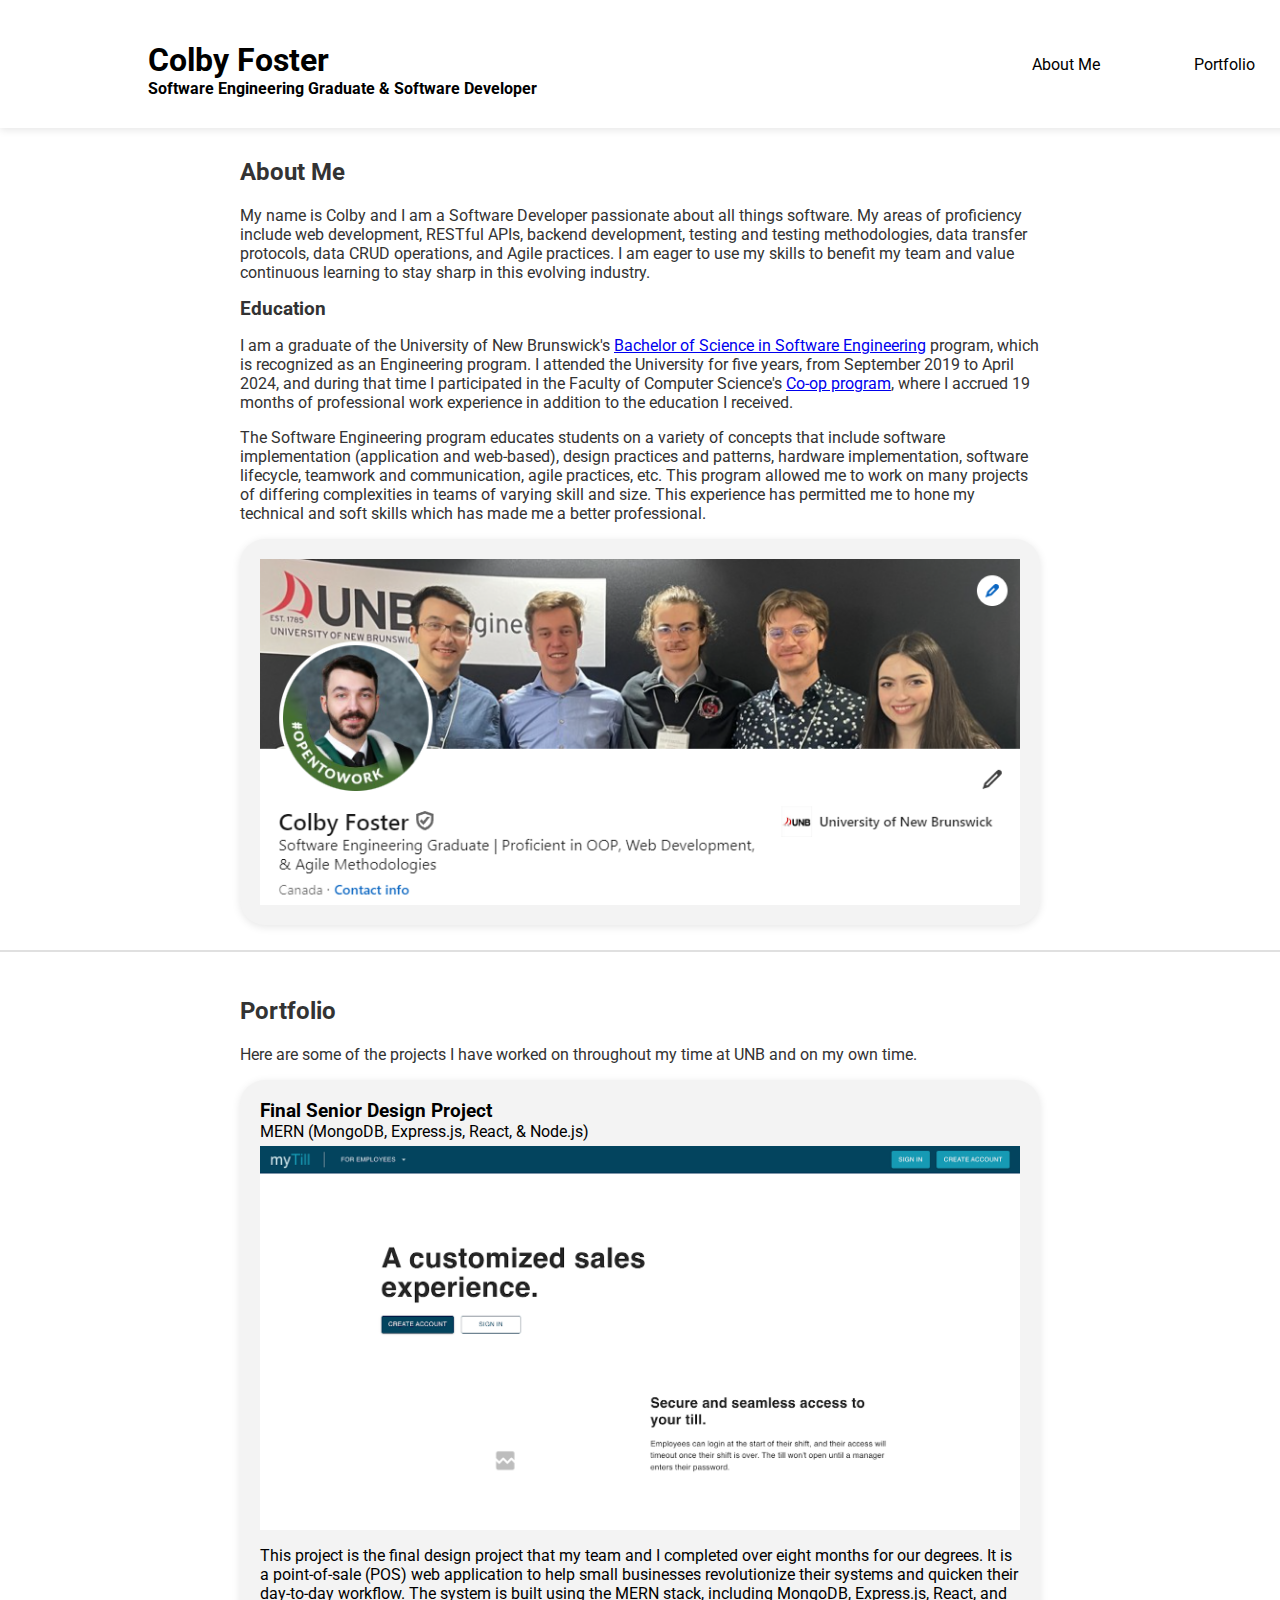
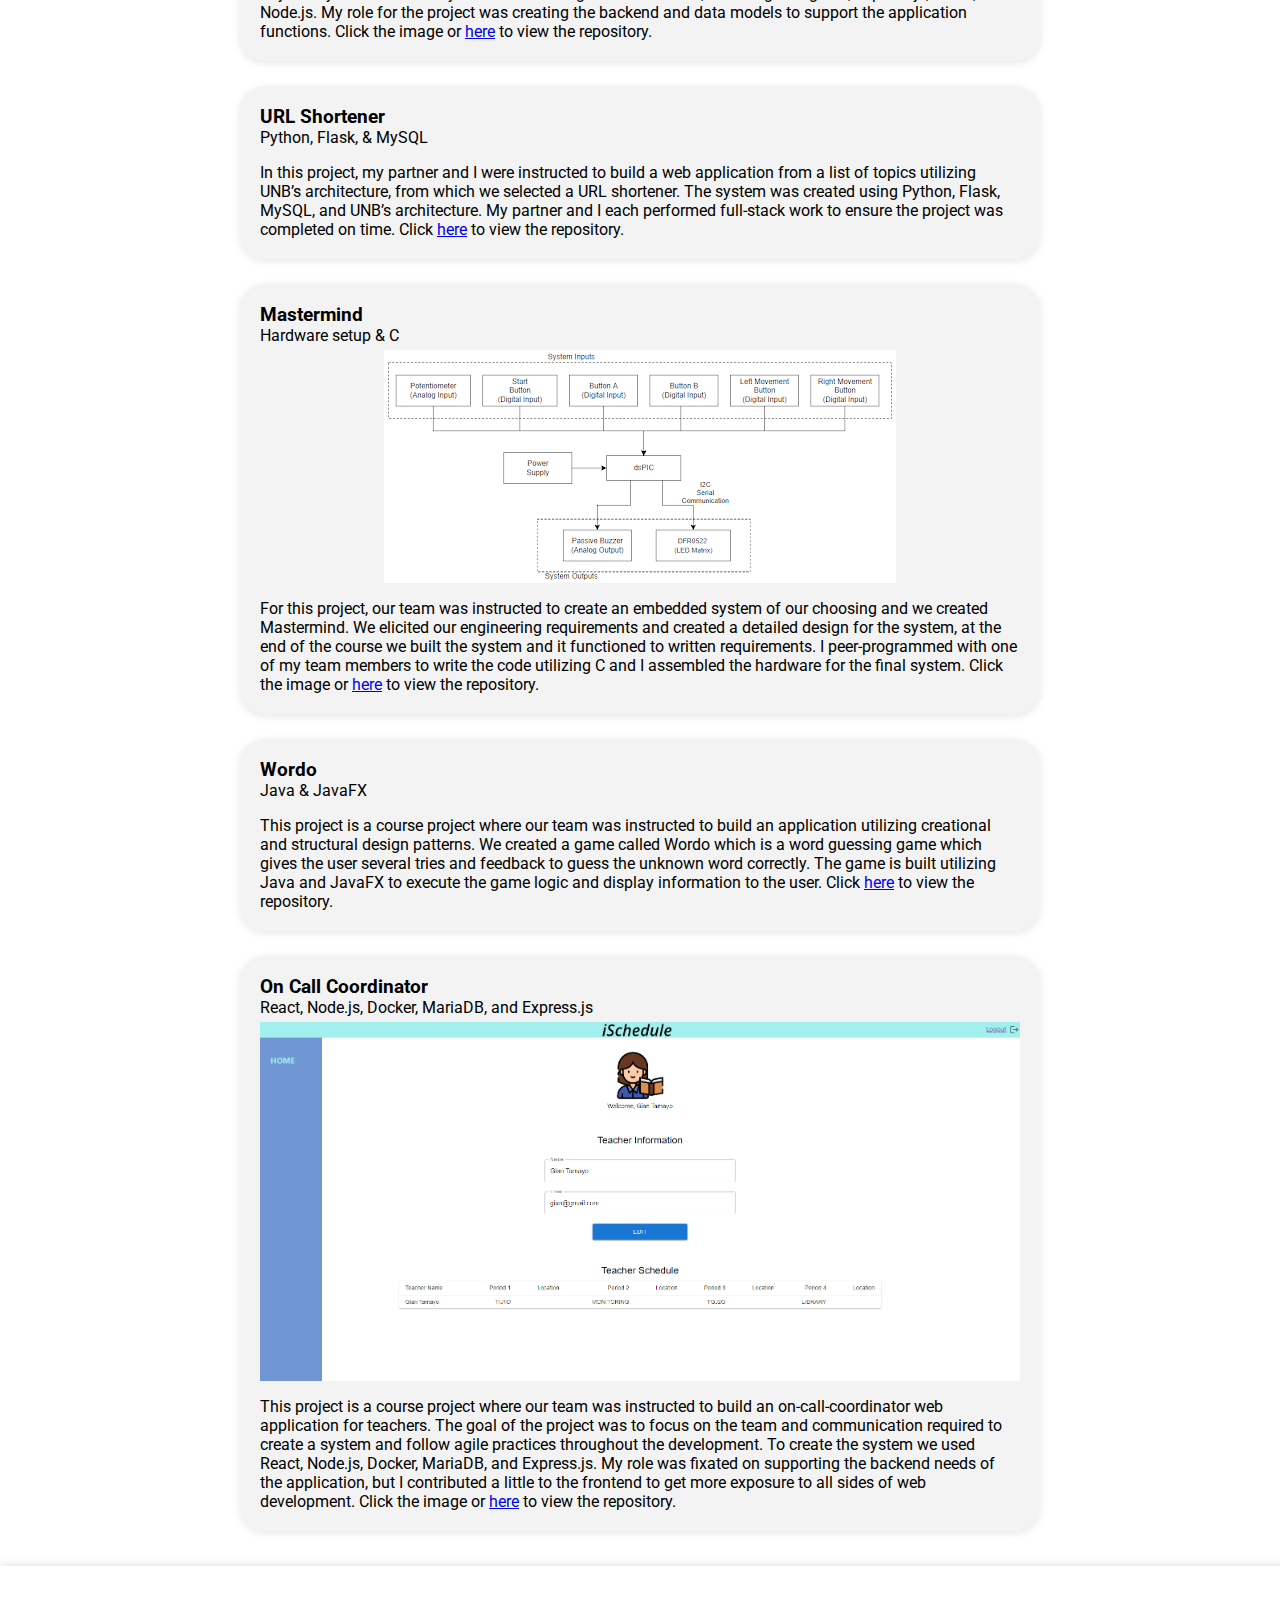
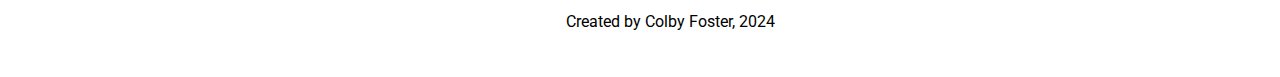
<file: index.html>
<!DOCTYPE html>
<html lang="en">
<head>
    <meta charset="UTF-8">
    <link rel="stylesheet" href="./css/portfolio.css">
    <link rel="apple-touch-icon" sizes="180x180" href="./images/apple-touch-icon.png">
    <link rel="icon" type="image/png" sizes="32x32" href="./images/favicon-32x32.png">
    <link rel="icon" type="image/png" sizes="16x16" href="./images/favicon-16x16.png">
    <link rel="manifest" href="./images/site.webmanifest">
    <meta name="viewport" content="width=device-width, initial-scale=1.0">
    <title>Colby Foster - Portfolio</title>
</head>
<body>


<div class="container">
    <header>
        <h1>Colby Foster</h1>
        <h4>Software Engineering Graduate & Software Developer</h4>
    </header>
    <nav>
        <a href="#about">About Me</a>
        <a href="#portfolio">Portfolio</a>
    </nav>
</div>


<section id="about">
    <h2>About Me</h2>
    <p>
        My name is Colby and I am a Software Developer passionate about all things software. My areas of proficiency include web development, 
        RESTful APIs, backend development, testing and testing methodologies, data transfer protocols, data CRUD operations, and Agile practices.
        I am eager to use my skills to benefit my team and value continuous learning to stay sharp in this evolving industry.
    </p>

    <h3>Education</h3>
    <p>
        I am a graduate of the University of New Brunswick's 
        <a href="https://www.unb.ca/academics/calendar/undergraduate/current/frederictonprograms/bachelorofscienceinsoftwarenegineering.html">Bachelor of Science in Software Engineering</a> 
        program, which is recognized as an Engineering program. I attended the University for five years, from September 2019 to April 2024, 
        and during that time I participated in the Faculty of Computer Science's 
        <a href="https://www.unb.ca/fredericton/cs/coop/">Co-op program</a>, 
        where I accrued 19 months of professional work experience in addition to the education I received.
    </p>
    <p>
        The Software Engineering program educates students on a variety of concepts that include software implementation (application and web-based), design practices and patterns, 
        hardware implementation, software lifecycle, teamwork and communication, agile practices, etc.
        This program allowed me to work on many projects of differing complexities in teams of varying skill and size. This experience has permitted me to hone my technical and soft 
        skills which has made me a better professional. 
    </p>


    <div class="linkedin-container">
        <a href="https://www.linkedin.com/in/colby-foster-60380b198/" target="_blank">
            <img src="linkedin-profile.png" alt="LinkedIn Profile">
        </a>
    </div>

</section>

<hr>

<section id="portfolio">
    <h2>Portfolio</h2>
    <p>Here are some of the projects I have worked on throughout my time at UNB and on my own time.</p>

    <div class="projects-container">
        <h3>Final Senior Design Project</h3>
        <p class="container-header-text">MERN (MongoDB, Express.js, React, & Node.js)</p>
        <a href="https://github.com/SWEseniordesign/senior-design" target="_blank">
            <img class="project-img" src="./images/senior-design.png" alt="Senior-Design">
        </a>
        <p class="container-text">
            This project is the final design project that my team and I completed over eight months for our degrees. It is a point-of-sale (POS) web application to help 
            small businesses revolutionize their systems and quicken their day-to-day workflow. The system is built using the MERN stack, including MongoDB, Express.js, 
            React, and Node.js. My role for the project was creating the backend and data models to support the application functions. Click the image or 
            <a href="https://github.com/SWEseniordesign/senior-design" target="_blank">here</a> to view the repository.
        </p>
    </div>

    <div class="projects-container">
        <h3>URL Shortener</h3>
        <p class="container-header-text">Python, Flask, & MySQL</p>
        <p class="container-text">
            In this project, my partner and I were instructed to build a web application from a list of topics utilizing UNB’s architecture, from which we selected a 
            URL shortener. The system was created using Python, Flask, MySQL, and UNB’s architecture. My partner and I each performed full-stack work to ensure the 
            project was completed on time.
            Click  
            <a href="https://github.com/j-savoie/shortURL" target="_blank">here</a> to view the repository.
        </p>
    </div>

    <div class="projects-container">
        <h3>Mastermind</h3>
        <p class="container-header-text">Hardware setup & C</p>
        <a href="https://github.com/ColbyFoster3/Mastermind" target="_blank">
            <img class="project-img" src="./images/mastermind.png" alt="Mastermind">
        </a>
        <p class="container-text">
            For this project, our team was instructed to create an embedded system of our choosing and we created Mastermind. We elicited our engineering requirements 
            and created a detailed design for the system, at the end of the course we built the system and it functioned to written requirements. I peer-programmed 
            with one of my team members to write the code utilizing C and I assembled the hardware for the final system. Click the image or 
            <a href="https://github.com/ColbyFoster3/Mastermind" target="_blank">here</a> to view the repository.
        </p>
    </div>

    <div class="projects-container">
        <h3>Wordo</h3>
        <p class="container-header-text">Java & JavaFX</p>
        <p class="container-text">
            This project is a course project where our team was instructed to build an application utilizing creational and structural design patterns. We created 
            a game called Wordo which is a word guessing game which gives the user several tries and feedback to guess the unknown word correctly. The game is 
            built utilizing Java and JavaFX to execute the game logic and display information to the user.
            Click <a href="https://github.com/SWE4403Team10/wordo2022" target="_blank">here</a> to view the repository.
        </p>
    </div>

    <div class="projects-container">
        <h3>On Call Coordinator</h3>
        <p class="container-header-text">React, Node.js, Docker, MariaDB, and Express.js</p>
        <a href="https://github.com/ivysaur-unb/on-call-coordinator" target="_blank">
            <img class="project-img" src="./images/on-call-coordinator.png" alt="On-Call-Coordinator">
        </a>
        <p class="container-text">
            This project is a course project where our team was instructed to build an on-call-coordinator web application for teachers. The goal of the project 
            was to focus on the team and communication required to create a system and follow agile practices throughout the development. To create the system 
            we used React, Node.js, Docker, MariaDB, and Express.js. My role was fixated on supporting the backend needs of the application, but I contributed 
            a little to the frontend to get more exposure to all sides of web development.
            Click the image or 
            <a href="https://github.com/ivysaur-unb/on-call-coordinator" target="_blank">here</a> to view the repository.
        </p>
    </div>

</section>

<footer>
    <p>Created by Colby Foster, 2024</p>
</footer>

</body>
</html>
</file>
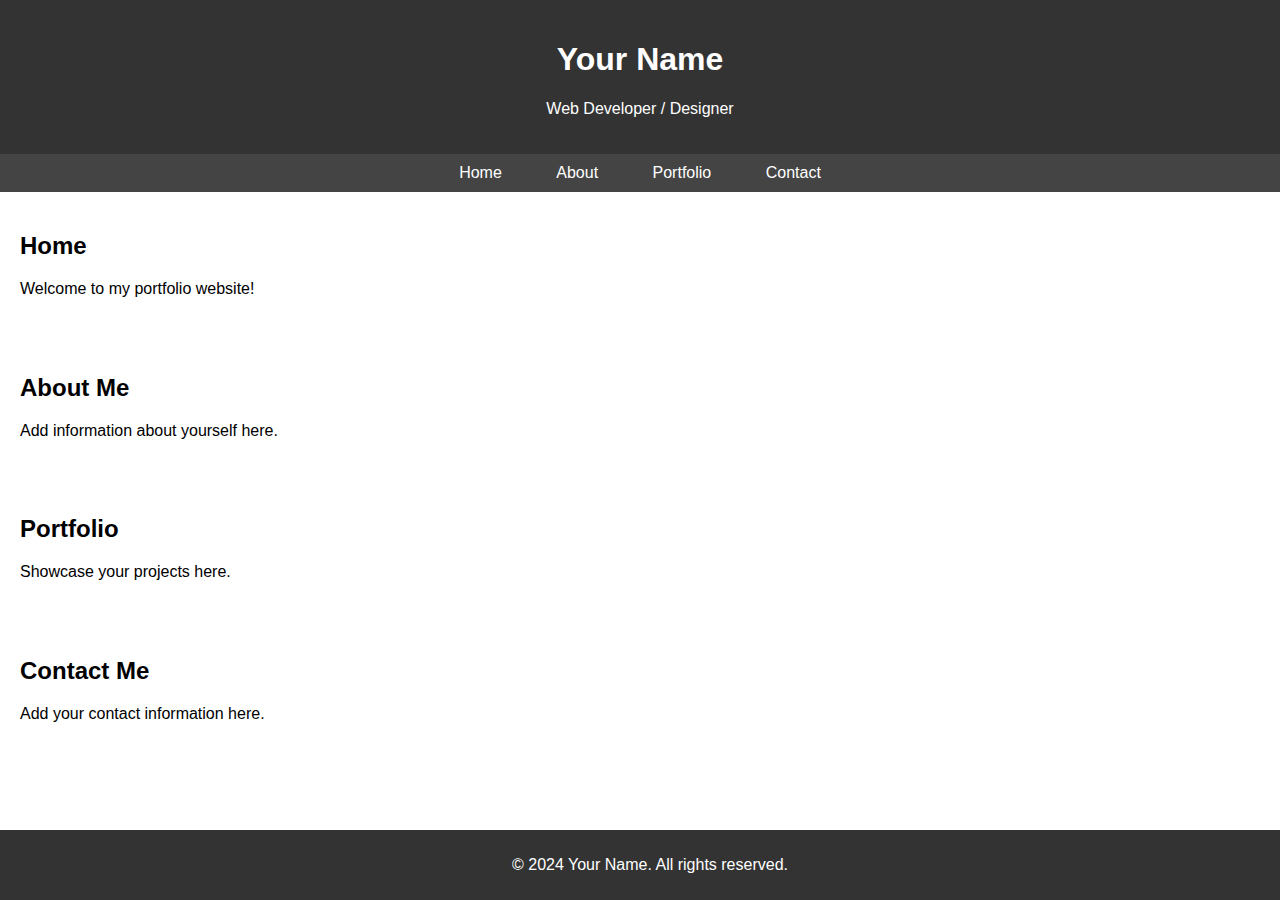
<file: home-page.html>
<!DOCTYPE html>
<html lang="en">
<head>
    <meta charset="UTF-8">
    <meta name="viewport" content="width=device-width, initial-scale=1.0">
    <title>Colby Foster - Portfolio</title>
    <style>
        body {
            font-family: Arial, sans-serif;
            margin: 0;
            padding: 0;
            box-sizing: border-box;
        }
        header {
            background-color: #333;
            color: #fff;
            padding: 20px;
            text-align: center;
        }
        nav {
            background-color: #444;
            padding: 10px;
            text-align: center;
        }
        nav a {
            color: #fff;
            text-decoration: none;
            padding: 10px 20px;
            margin: 0 5px;
            border-radius: 5px;
        }
        nav a:hover {
            background-color: #666;
        }
        section {
            padding: 20px;
        }
        footer {
            background-color: #333;
            color: #fff;
            text-align: center;
            padding: 10px;
            position: fixed;
            bottom: 0;
            width: 100%;
        }
    </style>
</head>
<body>

<header>
    <h1>Your Name</h1>
    <p>Web Developer / Designer</p>
</header>

<nav>
    <a href="#home">Home</a>
    <a href="#about">About</a>
    <a href="#portfolio">Portfolio</a>
    <a href="#contact">Contact</a>
</nav>

<section id="home">
    <h2>Home</h2>
    <p>Welcome to my portfolio website!</p>
</section>

<section id="about">
    <h2>About Me</h2>
    <p>Add information about yourself here.</p>
</section>

<section id="portfolio">
    <h2>Portfolio</h2>
    <p>Showcase your projects here.</p>
</section>

<section id="contact">
    <h2>Contact Me</h2>
    <p>Add your contact information here.</p>
</section>

<footer>
    <p>&copy; 2024 Your Name. All rights reserved.</p>
</footer>

</body>
</html>
</file>
<file: css/portfolio.css>
@import url('https://fonts.googleapis.com/css2?family=Roboto:wght@400;700&display=swap');

body {
    font-family: 'Roboto', Arial, sans-serif;
    margin: 0;
    padding: 0;
    box-sizing: border-box;
    background-color: #ffffff;
    color: #333;
}
header {
    font-family: 'Roboto', Arial, sans-serif;
    background-color: #ffffff;
    color: #000000;
    padding-left: 10%;
    text-align: left;
}

h1 {
    margin-bottom: 0px;
}

h4 {
    margin-top: 0px;
    margin-bottom: 10px;
}

h3 {
    margin-top: 0px;
    margin-bottom: 0px;
}

nav {
    background-color: #ffffff;
    text-align: right;
}

nav a {
    color: #000000;
    text-decoration: none;
    padding: 10px 40px;
    margin: 0 5px;
    border-radius: 5px;
}

nav a:hover {
    color: #be1212;
}
nav a {
    transition: color 0.3s ease;
}

section {
    text-align: left;
    padding: 10px 20px;
    max-width: 800px;
    margin: auto;
}

footer {
    background-color: #ffffff;
    color: #000000;
    text-align: center;
    padding: 30px;
    position: relative;
    bottom: 0;
    width: 100%;
    box-shadow: 0 -2px 8px rgba(0, 0, 0, 0.1);
}

hr {
    border: 1px solid #e0e0e0;
    margin: 15px 0;
}

.container {
    width: 100%;
    background-color: #ffffff;
    color: #000000;
    display:flex;
    justify-content:space-between;
    align-items:center;
    box-shadow: 0 2px 8px rgba(0, 0, 0, 0.1);
    padding: 20px;
}

.linkedin-container {
    background-color: #f3f3f3;
    color: #000000;
    display:block;
    align-items:center;
    box-shadow: 0 2px 8px rgba(0, 0, 0, 0.1);
    padding: 20px;
    border-radius: 25px;
}

img {
    max-width: 100%;
    height: auto;
    display: block;
    margin: auto;
    transition: transform 0.3s ease;
}

img:hover {
    transform: scale(1.02);
}

.icon {
    border-radius: 50%;
}

.projects-container {
    background-color: #f3f3f3;
    color: #000000;
    display:block;
    align-items:center;
    box-shadow: 0 2px 8px rgba(0, 0, 0, 0.1);
    padding: 20px;
    border-radius: 25px;
    margin-bottom: 25px;
}

.project-img {
    max-width: 100%;
    height: auto;
    display: block;
    margin: auto;
    transition: transform 0.3s ease;
}

.container-text {
    margin-bottom: 0px;
}

.container-header-text {
    margin-bottom: 5px;
    margin-top: 0px;
}
</file>
